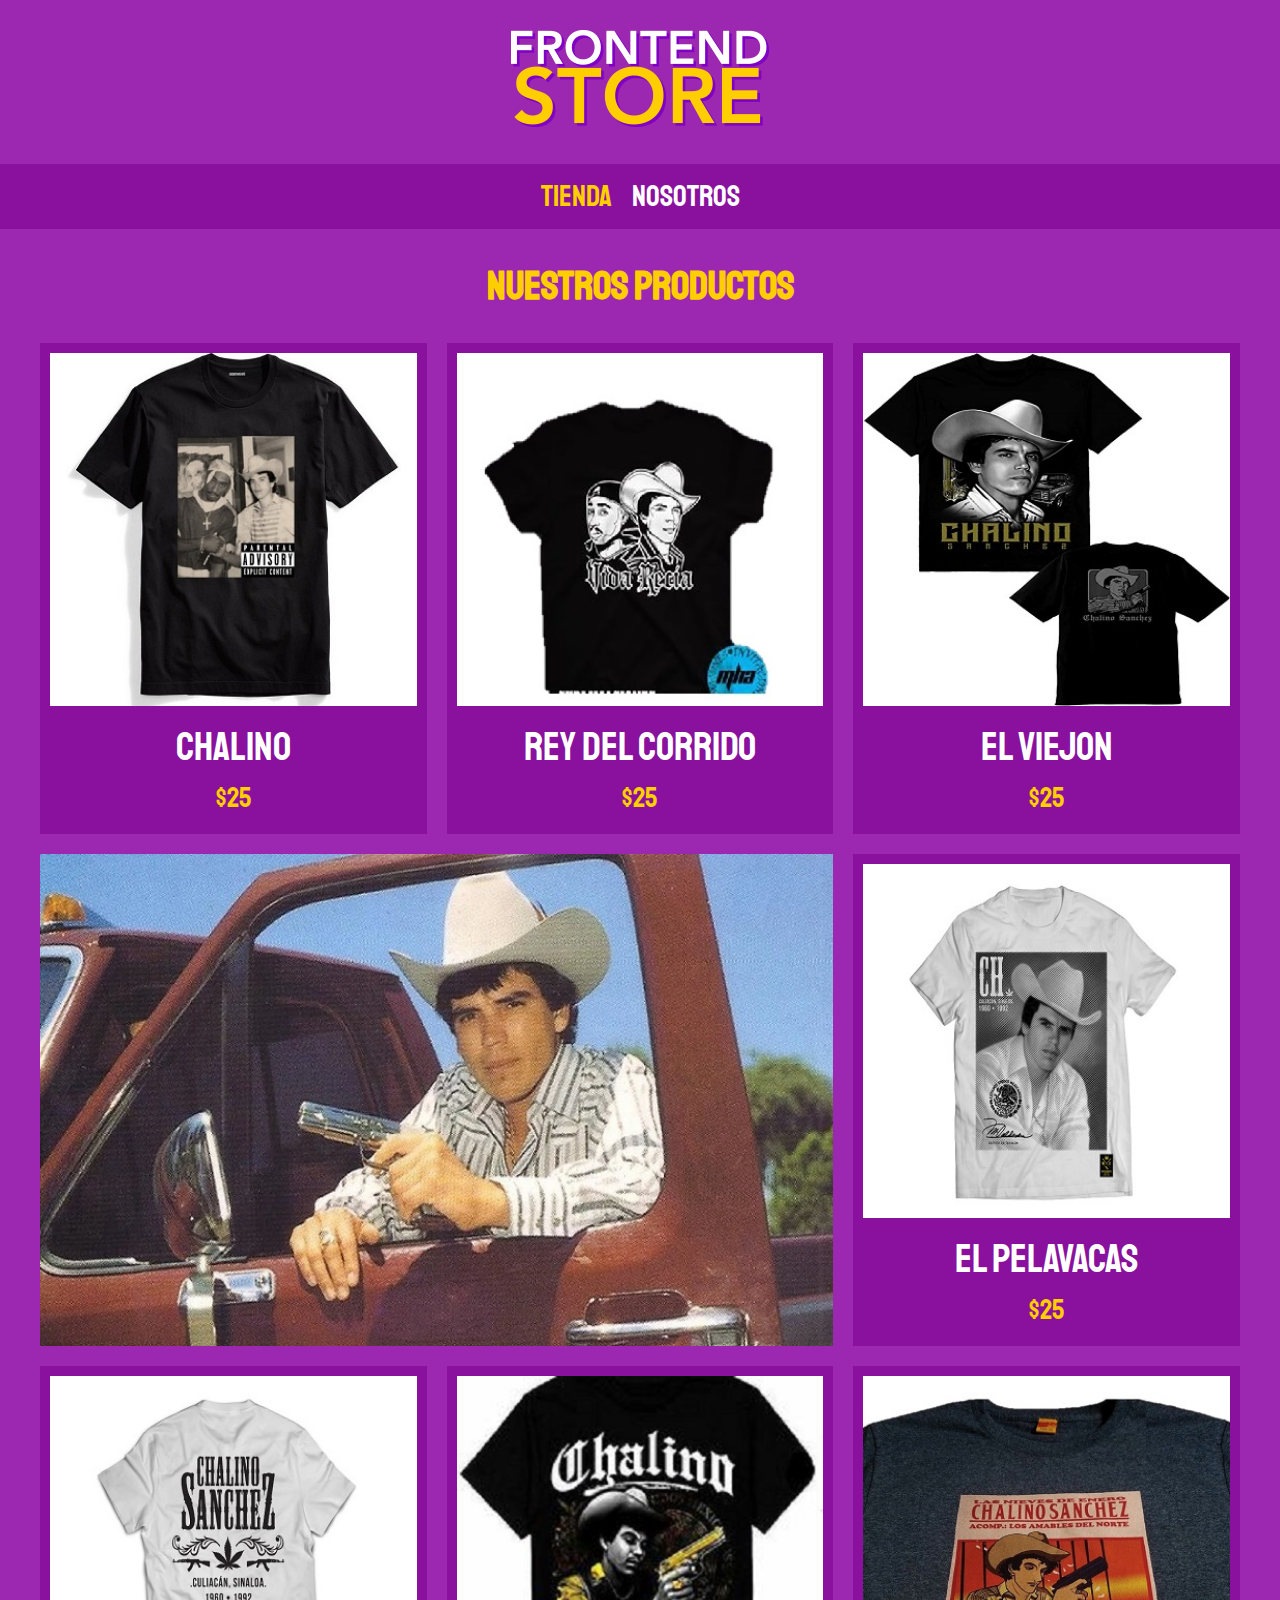
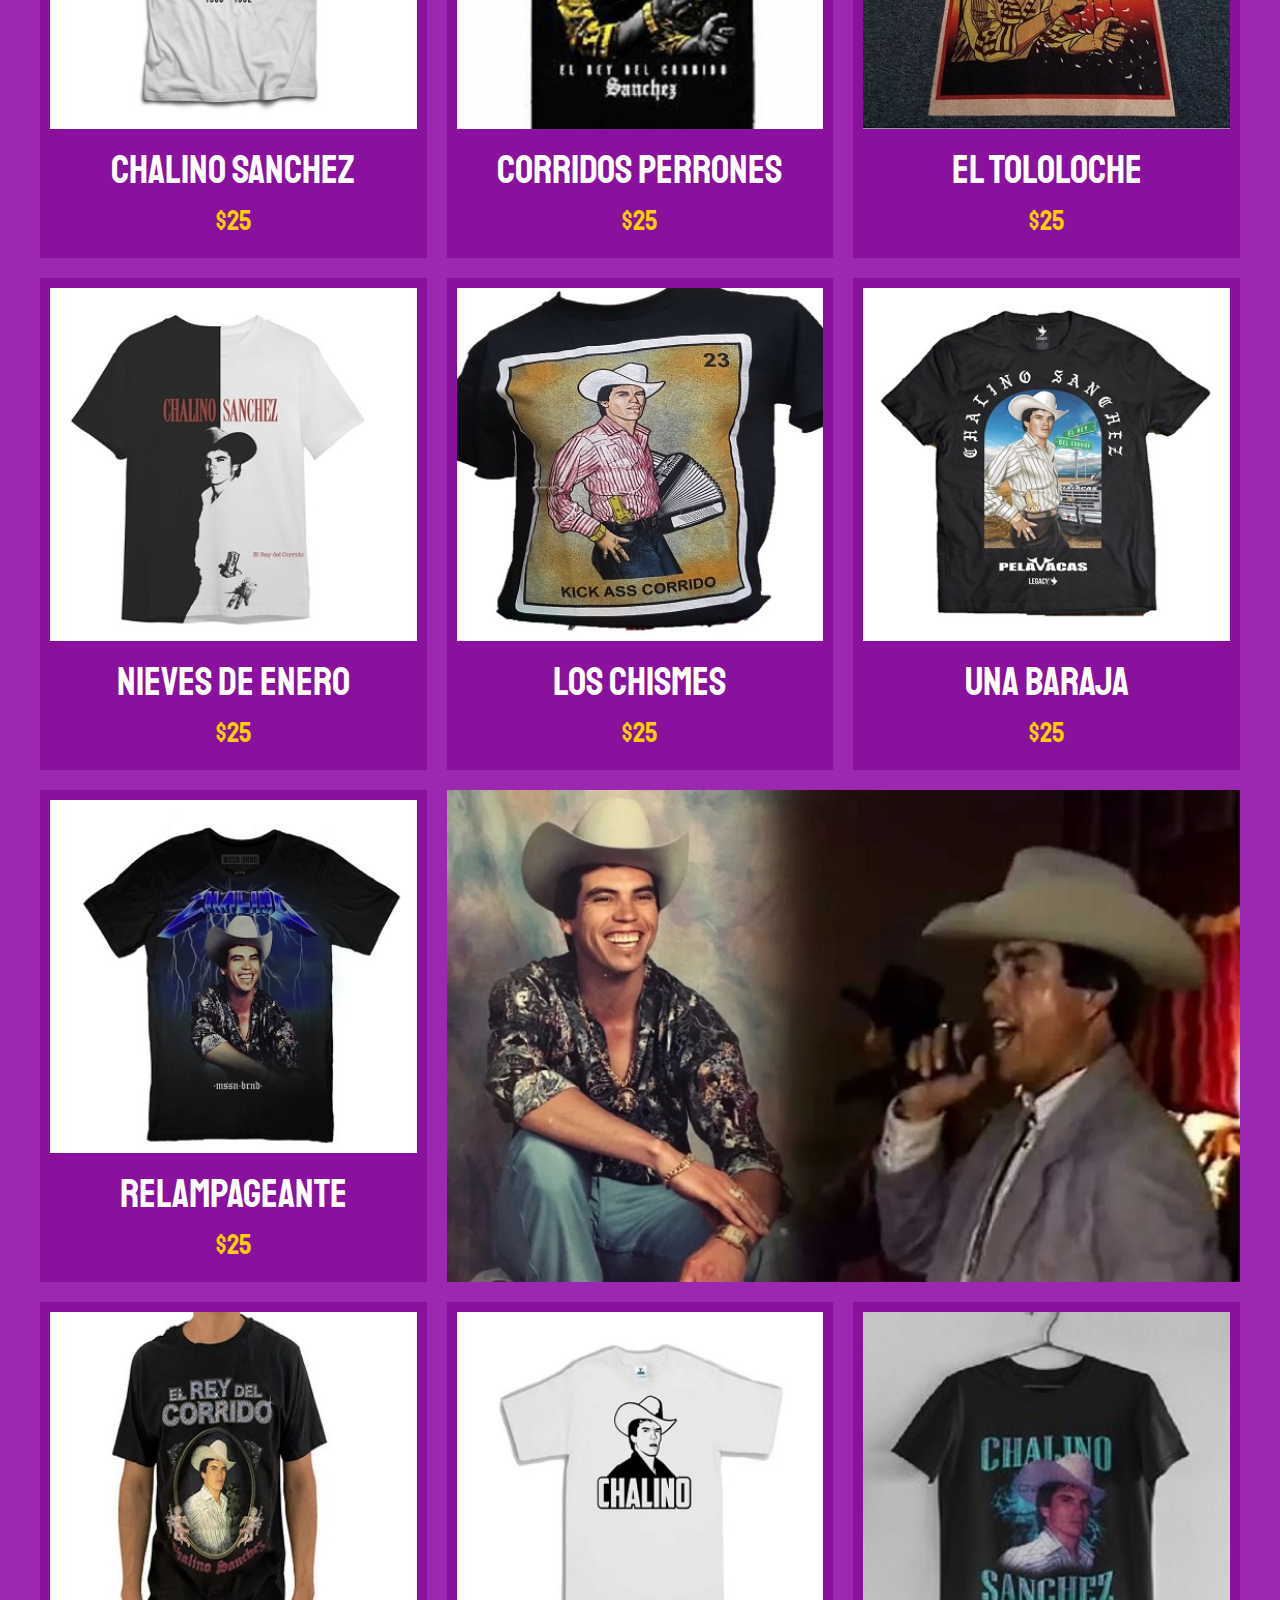
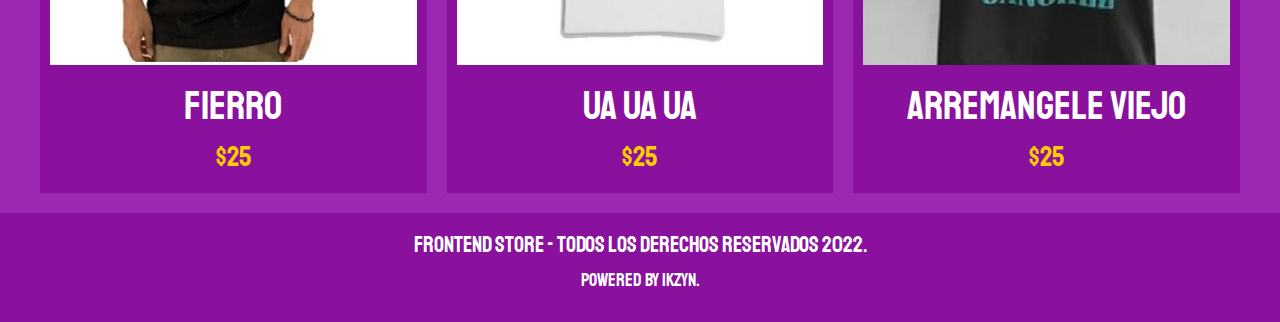
<file: index.html>
<!DOCTYPE html>
<html lang="en">

<head>
    <meta charset="UTF-8">
    <meta http-equiv="X-UA-Compatible" content="IE=edge">
    <meta name="viewport" content="width=device-width, initial-scale=1.0">
    <title>FrontEnd Store</title>
    <link rel="preload" href="css/normalize.css" as="style">
    <link rel="stylesheet" href="css/normalize.css">
    <link href="https://fonts.googleapis.com/css2?family=Staatliches&display=swap" rel="stylesheet">
    <link rel="preload" href="css/style.css" as="style">
    <link rel="stylesheet" href="css/style.css">
</head>

<body>

    <header class="header">
        <a href="index.html">
            <img class="header__logo" src="img/logo.png" alt="Logotipo">
        </a>
    </header>

    <nav class="navegacion">
        <a class="navegacion__enlace navegacion__enlace--activo" href="index.html">Tienda</a>
        <a class="navegacion__enlace" href="nosotros.html">Nosotros</a>
    </nav>

    <main class="contenedor">
        <h1>Nuestros Productos</h1>

        <div class="grid">
            <div class="producto">
                <a href="producto.html">
                    <img class="producto__imagen" src="img/1.jpg" alt="imagen camisa">
                    <div class="producto__informacion">
                        <p class="producto__nombre">Chalino</p>
                        <p class="producto__precio">$25</p>
                    </div>
                </a>
            </div> <!--.producto-->

            <div class="producto">
                <a href="producto.html">
                    <img class="producto__imagen" src="img/2.jpg" alt="imagen camisa">
                    <div class="producto__informacion">
                        <p class="producto__nombre">Rey del Corrido</p>
                        <p class="producto__precio">$25</p>
                    </div>
                </a>
            </div> <!--.producto-->

            <div class="producto">
                <a href="producto.html">
                    <img class="producto__imagen" src="img/3.jpg" alt="imagen camisa">
                    <div class="producto__informacion">
                        <p class="producto__nombre">El Viejon</p>
                        <p class="producto__precio">$25</p>
                    </div>
                </a>
            </div> <!--.producto-->

            <div class="producto">
                <a href="producto.html">
                    <img class="producto__imagen" src="img/4.jpg" alt="imagen camisa">
                    <div class="producto__informacion">
                        <p class="producto__nombre">El Pelavacas</p>
                        <p class="producto__precio">$25</p>
                    </div>
                </a>
            </div> <!--.producto-->

            <div class="producto">
                <a href="producto.html">
                    <img class="producto__imagen" src="img/5.jpg" alt="imagen camisa">
                    <div class="producto__informacion">
                        <p class="producto__nombre">Chalino Sanchez</p>
                        <p class="producto__precio">$25</p>
                    </div>
                </a>
            </div> <!--.producto-->

            <div class="producto">
                <a href="producto.html">
                    <img class="producto__imagen" src="img/6.jpg" alt="imagen camisa">
                    <div class="producto__informacion">
                        <p class="producto__nombre">Corridos Perrones</p>
                        <p class="producto__precio">$25</p>
                    </div>
                </a>
            </div> <!--.producto-->

            <div class="producto">
                <a href="producto.html">
                    <img class="producto__imagen" src="img/7.jpg" alt="imagen camisa">
                    <div class="producto__informacion">
                        <p class="producto__nombre">El Tololoche</p>
                        <p class="producto__precio">$25</p>
                    </div>
                </a>
            </div> <!--.producto-->

            <div class="producto">
                <a href="producto.html">
                    <img class="producto__imagen" src="img/8.jpg" alt="imagen camisa">
                    <div class="producto__informacion">
                        <p class="producto__nombre">Nieves de Enero</p>
                        <p class="producto__precio">$25</p>
                    </div>
                </a>
            </div> <!--.producto-->

            <div class="producto">
                <a href="producto.html">
                    <img class="producto__imagen" src="img/9.jpg" alt="imagen camisa">
                    <div class="producto__informacion">
                        <p class="producto__nombre">Los Chismes</p>
                        <p class="producto__precio">$25</p>
                    </div>
                </a>
            </div> <!--.producto-->

            <div class="producto">
                <a href="producto.html">
                    <img class="producto__imagen" src="img/10.jpg" alt="imagen camisa">
                    <div class="producto__informacion">
                        <p class="producto__nombre">Una Baraja</p>
                        <p class="producto__precio">$25</p>
                    </div>
                </a>
            </div> <!--.producto-->

            <div class="producto">
                <a href="producto.html">
                    <img class="producto__imagen" src="img/11.jpg" alt="imagen camisa">
                    <div class="producto__informacion">
                        <p class="producto__nombre">Relampageante</p>
                        <p class="producto__precio">$25</p>
                    </div>
                </a>
            </div> <!--.producto-->

            <div class="producto">
                <a href="producto.html">
                    <img class="producto__imagen" src="img/12.jpg" alt="imagen camisa">
                    <div class="producto__informacion">
                        <p class="producto__nombre">Fierro</p>
                        <p class="producto__precio">$25</p>
                    </div>
                </a>
            </div> <!--.producto-->

            <div class="producto">
                <a href="producto.html">
                    <img class="producto__imagen" src="img/13.jpg" alt="imagen camisa">
                    <div class="producto__informacion">
                        <p class="producto__nombre">UA UA UA</p>
                        <p class="producto__precio">$25</p>
                    </div>
                </a>
            </div> <!--.producto-->

            <div class="producto">
                <a href="producto.html">
                    <img class="producto__imagen" src="img/14.jpg" alt="imagen camisa">
                    <div class="producto__informacion">
                        <p class="producto__nombre">Arremangele Viejo</p>
                        <p class="producto__precio">$25</p>
                    </div>
                </a>
            </div> <!--.producto-->

            <div class="grafico grafico--camisas">

            </div>

            <div class="grafico grafico--node">
                
            </div>

        </div> <!-- .grid-->
    </main>

    <footer class="footer">
        <p class="footer__texto">FrontEnd Store - Todos los derechos reservados 2022.</p>
        <p class="footer__texto--autor">Powered by Ikzyn.</p>

        
    </footer>

</body>

</html>
</file>
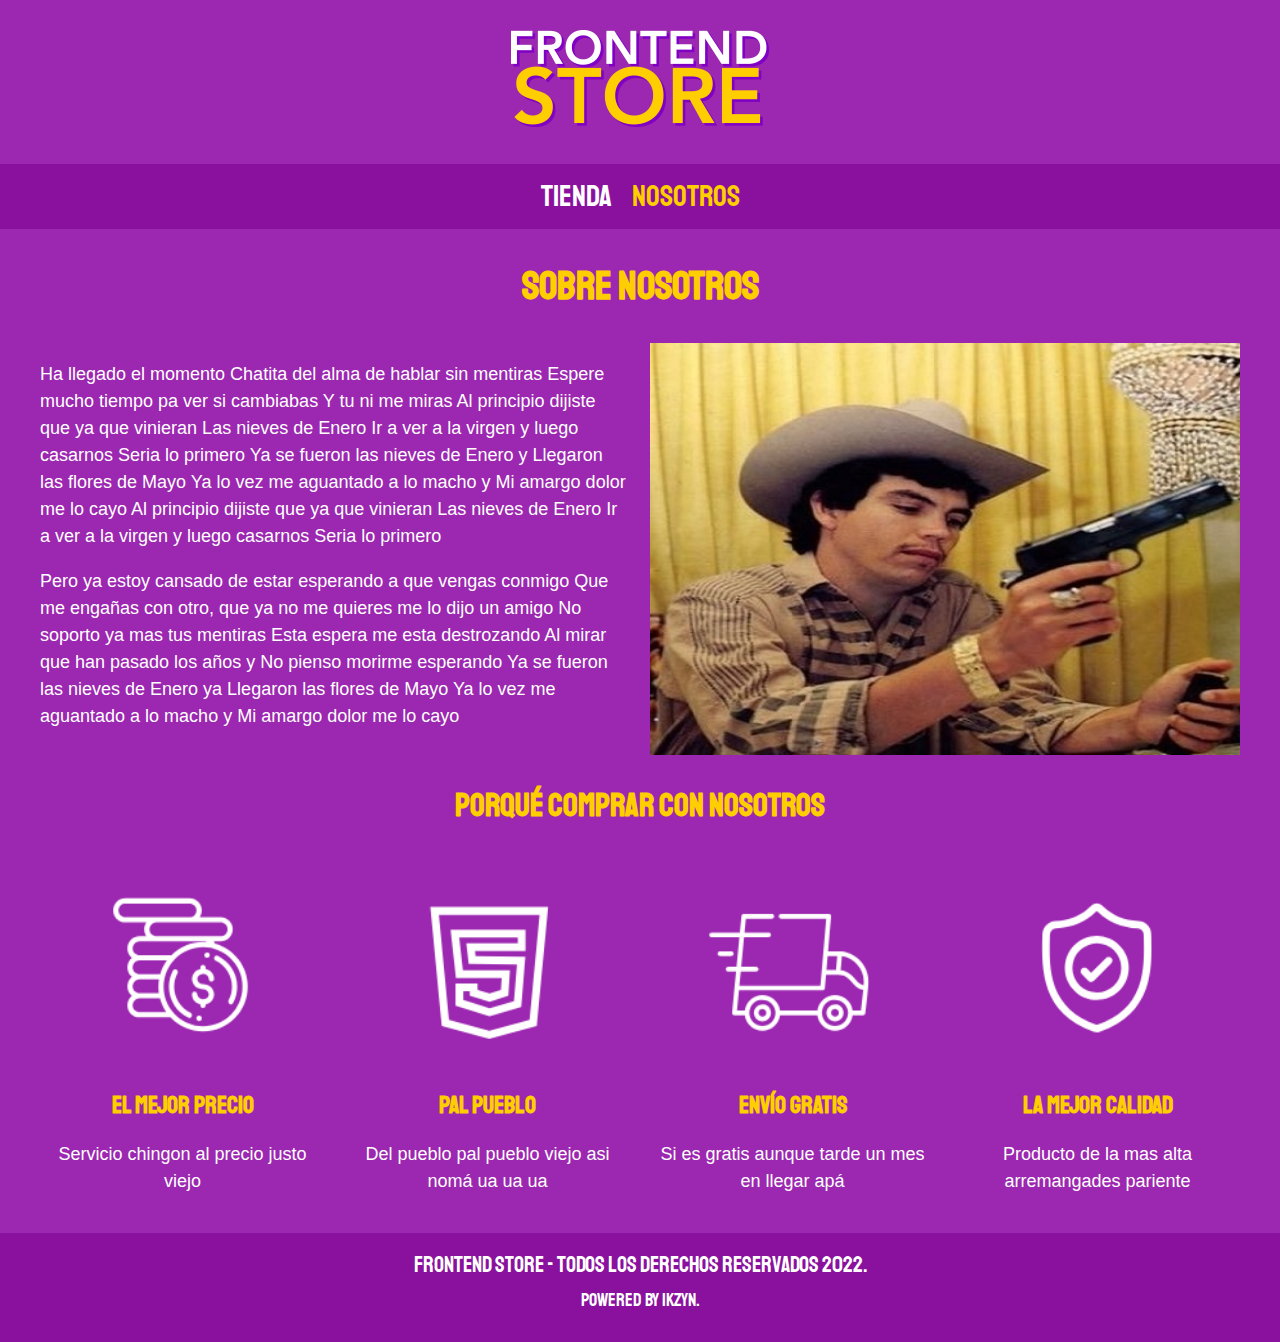
<file: nosotros.html>
<!DOCTYPE html>
<html lang="en">

<head>
    <meta charset="UTF-8">
    <meta http-equiv="X-UA-Compatible" content="IE=edge">
    <meta name="viewport" content="width=device-width, initial-scale=1.0">
    <title>FrontEnd Store</title>
    <link rel="preload" href="css/normalize.css" as="style">
    <link rel="stylesheet" href="css/normalize.css">
    <link href="https://fonts.googleapis.com/css2?family=Staatliches&display=swap" rel="stylesheet">
    <link rel="preload" href="css/style.css" as="style">
    <link rel="stylesheet" href="css/style.css">
</head>

<body>

    <header class="header">
        <a href="index.html">
            <img class="header__logo" src="img/logo.png" alt="Logotipo">
        </a>
    </header>

    <nav class="navegacion">
        <a class="navegacion__enlace" href="index.html">Tienda</a>
        <a class="navegacion__enlace navegacion__enlace--activo" href="nosotros.html">Nosotros</a>
    </nav>

    <main class="contenedor">
        <h1> Sobre Nosotros</h1>
        <div class="nosotros">

            <div class="nosotros__contenido">
                <p>Ha llegado el momento
                    Chatita del alma de hablar sin mentiras
                    Espere mucho tiempo pa ver si cambiabas
                    Y tu ni me miras
                    Al principio dijiste que ya que vinieran
                    Las nieves de Enero
                    Ir a ver a la virgen y luego casarnos
                    Seria lo primero
                    Ya se fueron las nieves de Enero y
                    Llegaron las flores de Mayo
                    Ya lo vez me aguantado a lo macho y
                    Mi amargo dolor me lo cayo
                    Al principio dijiste que ya que vinieran
                    Las nieves de Enero
                    Ir a ver a la virgen y luego casarnos
                    Seria lo primero</p>

                <p>Pero ya estoy cansado de estar esperando a que vengas conmigo
                    Que me engañas con otro, que ya no me quieres me lo dijo un amigo
                    No soporto ya mas tus mentiras
                    Esta espera me esta destrozando
                    Al mirar que han pasado los años y
                    No pienso morirme esperando
                    Ya se fueron las nieves de Enero ya
                    Llegaron las flores de Mayo
                    Ya lo vez me aguantado a lo macho y
                    Mi amargo dolor me lo cayo</p>
            </div>

            <img class="nosotros__imagen" src="img/nosotros.jpg" alt="nosotros">
        </div> <!--.nosotros-->
    </main>

    <section class="contenedor comprar">

        <h2 class="comprar__titulo">Porqué comprar con nosotros</h2>

        <div class="bloques">

            <div class="bloque">
                <img class="bloque__imagen" src="img/icono_1.png" alt="icono">
                <h3 class="bloque__titulo">El mejor precio</h3>
                <p>Servicio chingon al precio justo viejo</p>
            </div> <!--.bloque-->
            
            <div class="bloque">
                <img class="bloque__imagen" src="img/icono_2.png" alt="icono">
                <h3 class="bloque__titulo">Pal Pueblo</h3>
                <p>Del pueblo pal pueblo viejo asi nomá ua ua ua</p>
            </div> <!--.bloque-->

            <div class="bloque">
                <img class="bloque__imagen" src="img/icono_3.png" alt="icono">
                <h3 class="bloque__titulo">Envío Gratis</h3>
                <p>Si es gratis aunque tarde un mes en llegar apá</p>
            </div> <!--.bloque-->

            <div class="bloque">
                <img class="bloque__imagen" src="img/icono_4.png" alt="icono">
                <h3 class="bloque__titulo">La Mejor Calidad</h3>
                <p>Producto de la mas alta arremangades pariente</p>
            </div> <!--.bloque-->

        </div> <!--.bloques-->

    </section> <!--.contenedor .comprar-->

    <footer class="footer">
        <p class="footer__texto">FrontEnd Store - Todos los derechos reservados 2022.</p>
        <p class="footer__texto--autor">Powered by Ikzyn.</p>
    </footer>

</body>

</html>
</file>
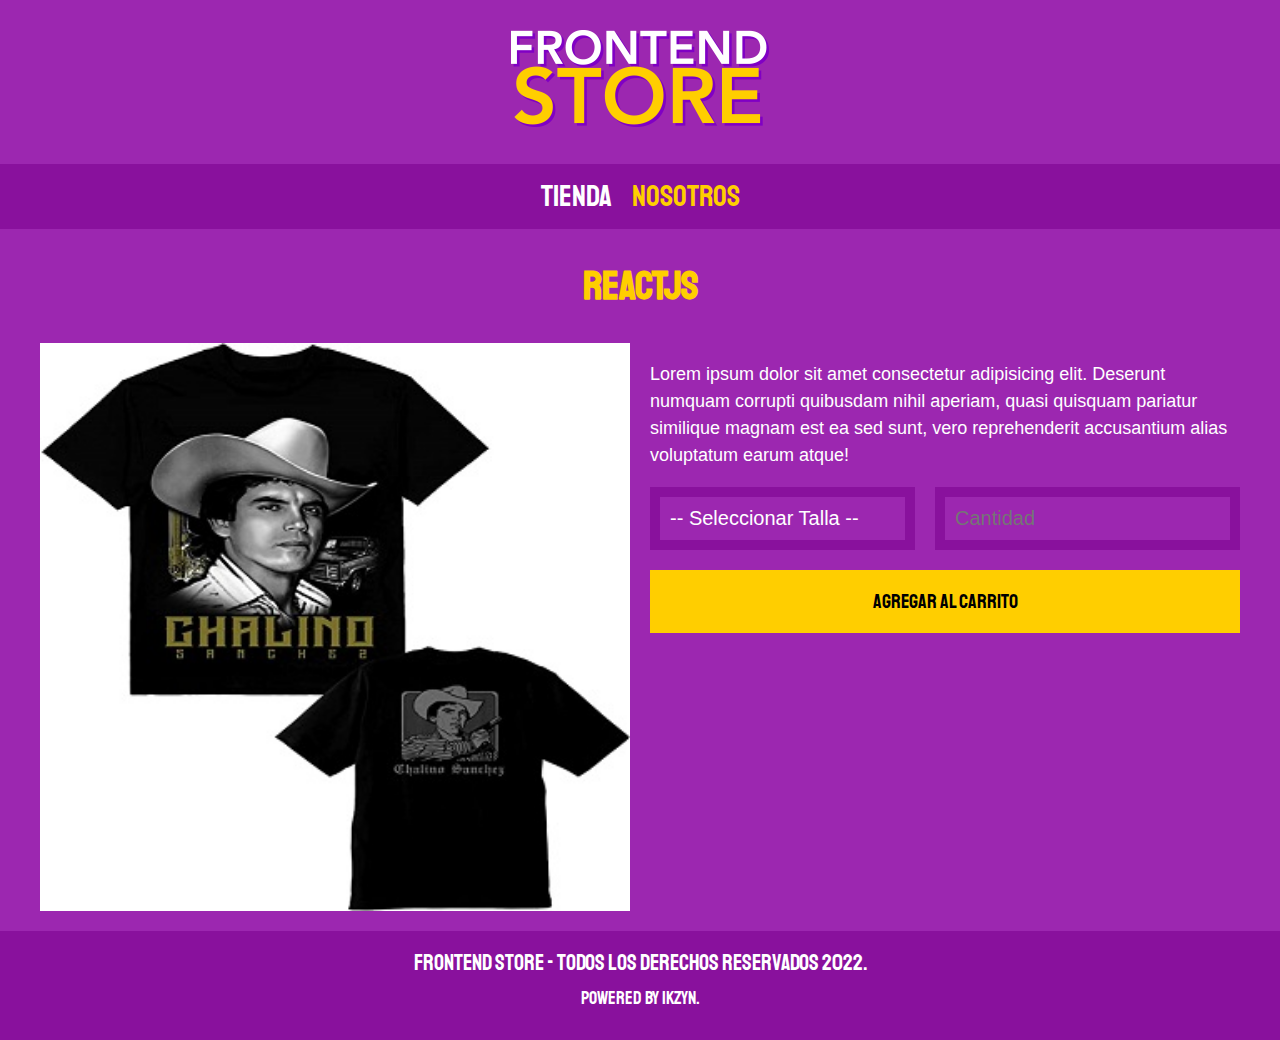
<file: producto.html>
<!DOCTYPE html>
<html lang="en">

<head>
    <meta charset="UTF-8">
    <meta http-equiv="X-UA-Compatible" content="IE=edge">
    <meta name="viewport" content="width=device-width, initial-scale=1.0">
    <title>FrontEnd Store</title>
    <link rel="preload" href="css/normalize.css" as="style">
    <link rel="stylesheet" href="css/normalize.css">
    <link href="https://fonts.googleapis.com/css2?family=Staatliches&display=swap" rel="stylesheet">
    <link rel="preload" href="css/style.css" as="style">
    <link rel="stylesheet" href="css/style.css">
</head>

<body>

    <header class="header">
        <a href="index.html">
            <img class="header__logo" src="img/logo.png" alt="Logotipo">
        </a>
    </header>

    <nav class="navegacion">
        <a class="navegacion__enlace" href="index.html">Tienda</a>
        <a class="navegacion__enlace navegacion__enlace--activo" href="nosotros.html">Nosotros</a>
    </nav>

    <main class="contenedor">
        <h1>ReactJS</h1>

        <div class="camisa">
            <img class="camisa__imagen" src="img/3.jpg" alt="producto">
             
            <div class="camisa__contenido">
                <p>Lorem ipsum dolor sit amet consectetur adipisicing elit. Deserunt numquam corrupti quibusdam nihil aperiam, quasi quisquam pariatur similique magnam est ea sed sunt, vero reprehenderit accusantium alias voluptatum earum atque!</p>

                <form class="formulario">

                    <select class="formulario__campo">
                        <option disabled selected>-- Seleccionar Talla --</option>
                        <option>Chica (CH)</option>
                        <option>Mediana (M)</option>
                        <option>Grande (L)</option>
                    </select>

                    <input class="formulario__campo" type="number" placeholder="Cantidad" min="1">

                    <input class="formulario__submit" type="submit" value="Agregar al Carrito">
                </form>

            </div> <!--.camisa__contenido-->

        </div> <!--.camisa-->
    </main>

    <footer class="footer">
        <p class="footer__texto">FrontEnd Store - Todos los derechos reservados 2022.</p>
        <p class="footer__texto--autor">Powered by Ikzyn.</p>
    </footer>

</body>

</html>
</file>
<file: css/style.css>
:root {

    /* Paleta de coolores */
    --primario: #9c27b0;
    --primarioOscuro: #89119D;
    --secundario: #FFCE00;
    --secundarioOscuro: rgb(233, 187, 2);
    --blanco: #FFF;
    --negro: #000;

    /* Fuentes */
    --fuentePrincipal: 'Staatliches', cursive;
}

html {
    box-sizing: border-box;
    font-size: 62.5%; /*1 rem = 10 pixeles */
}

*,*:before, *:after { /* 1 rem = 10 pixeles */
    box-sizing: inherit;
}

/* Globales */

body{
    background-color: var(--primario);
    font-size: 1.6rem;
    line-height: 1.5;
}

p{
    font-size: 1.8rem;
    font-family: Arial, Helvetica, sans-serif;
    color: var(--blanco);
}

a {
    text-decoration: none;
}

img {
    width: 100%;
}

.contenedor {
    max-width: 120rem;
    margin: 0 auto;
}

h1,h2,h3 {
    text-align: center;
    color: var(--secundario);
    font-family: var(--fuentePrincipal);
}

h1 {
    font-size: 4rem;
}

h2 {
    font-size: 3.2rem;
}

h3 {
    font-size: 2.4rem;
}

/* Header */

.header {
    display: flex;
    justify-content: center;
}

.header__logo {
    margin: 3rem 0;
}

/* Footer */

.footer{
    background-color: var(--primarioOscuro);
    padding: 1rem 0;
    margin-top: 2rem;
}

.footer__texto {
    text-align: center;
    font-family: var(--fuentePrincipal);
    font-size: 1.5rem;
    line-height: 0;

}

@media (min-width: 768px) {
    .footer__texto {
        font-size: 2.2rem;
    }
}

.footer__texto--autor { 
    text-align: center;
    font-family: var(--fuentePrincipal);
    font-size: 1.3rem;
}

@media (min-width: 768px) {
    .footer__texto--autor {
        font-size: 1.8rem   ;
    }    
}

/* Navegacion */

.navegacion {
    background-color: var(--primarioOscuro);
    padding: 1rem 0;
    display: flex;
    justify-content: center;
    gap: 2rem;
}

.navegacion__enlace {
    font-family: var(--fuentePrincipal);
    color: var(--blanco);
    font-size: 3rem;
}

.navegacion__enlace--activo,
.navegacion__enlace:hover {
    color: var(--secundario);
}

/* Grid */

.grid {
    display: grid;
    grid-template-columns: repeat(2, 1fr);
    gap: 2rem;
}

@media (min-width: 768px) {
    .grid {
        grid-template-columns: repeat(3, 1fr);
    }
}

/* Producto */

.producto {
    background-color: var(--primarioOscuro);
    padding: 1rem;
}

.producto__nombre {
    font-size: 4rem;
}

.producto__precio {
    font-size: 2.8rem;
    color: var(--secundario);
}

.producto__nombre,
.producto__precio {
    font-family: var(--fuentePrincipal);
    margin: 1rem 0;
    text-align: center;
    line-height: 1.2;
}

/* Graficos */

.grafico {
    min-height: 30rem;
    background-repeat: no-repeat;
    background-size: cover;
    grid-column: 1 / 3;
}

.grafico--camisas {
    grid-row: 2 / 3;
    background-image: url(../img/grafico1.jpg);
}

.grafico--node {
    background-image: url(../img/grafico2.jpg);
    grid-row: 8 / 9;

}

@media (min-width: 768px) {
    .grafico--node { 
        grid-row: 5 / 6;
        grid-column: 2 / 4;
    }
}

/* Nosotros */

.nosotros {
    display: grid;
    grid-template-rows: repeat(2, 1auto);
}

@media (min-width: 768px) {
    .nosotros {
        grid-template-columns: repeat(2, 1fr);
        column-gap: 2rem;
    }
}

.nosotros__imagen {
    grid-row: 1 / 2;
}

@media (min-width: 768px) {
    .nosotros__imagen{
        grid-column: 2 / 3;
    }
}

/* Bloques */

.bloques {
    display: grid;
    grid-template-columns: repeat(2, 1fr);
    gap: 2rem;
}

@media (min-width: 768px) {
    .bloques {
        grid-template-columns: repeat(4, 1fr);
    }
}

.bloque {
    text-align: center;
}

.bloque__titulo {
    margin: 0;
}

/* Pagina Producto */

@media (min-width: 768px) {
    .camisa {
        display: grid;
        grid-template-columns: repeat(2, 1fr);
        column-gap: 2rem;
    }
}

.formulario {
    display: grid;
    grid-template-columns: repeat(2, 1fr);
    gap: 2rem;
}

.formulario__campo {
    /* border-color: var(--primarioOscuro);
    border-width: 1rem;
    border-style: solid; */

    border: 1rem solid var(--primarioOscuro);
    /* Define ancho, tipo y color del border */

    background-color: var(--primario);
    color: var(--blanco);
    font-size: 2rem;
    font-family: Arial, Helvetica, sans-serif;
    padding: 1rem;
    appearance: none; /* elimina la flecha */
}

 /* .formulario__campo:hover {
    color: var(--negro);
}  */

.formulario__submit {
    background-color: var(--secundario);
    border: none;
    font-family: var(--fuentePrincipal);
    font-size: 2rem;
    padding: 2rem;
    transition: background-color .5s ease;
    transition: font-size .5s;
    grid-column: 1 / 3;
}


.formulario__submit:hover {
    cursor: pointer;
    background-color: var(--secundarioOscuro);
    font-size: 2.3rem;
}
</file>
